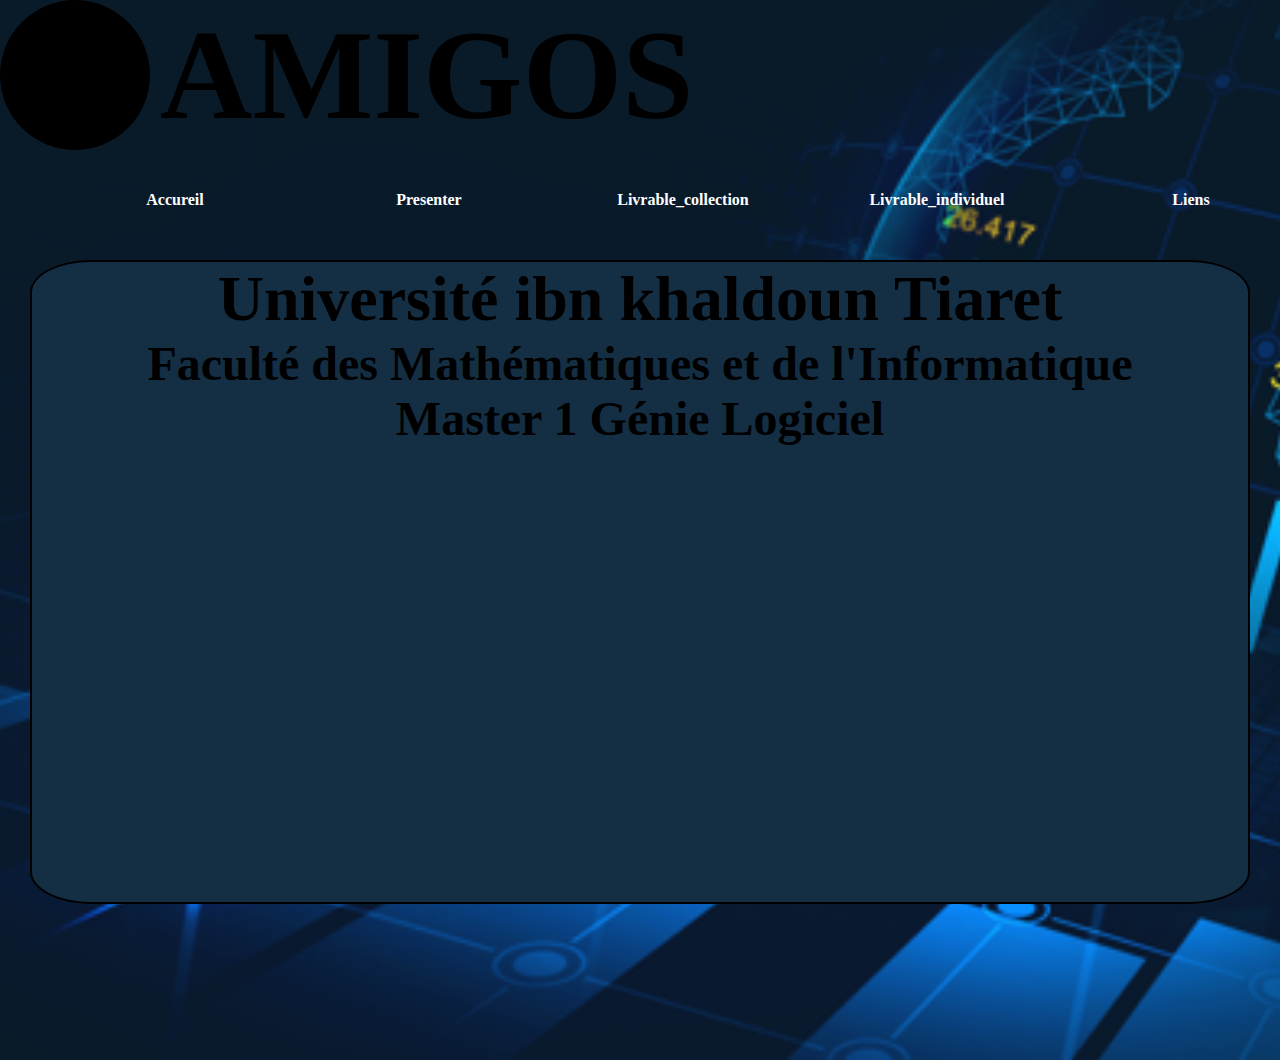
<file: index.html>
<!DOCTYPE html>
<html lang="en">
<head>
    <meta charset="UTF-8">
    <meta http-equiv="X-UA-Compatible" content="IE=edge">
    <meta name="viewport" content="width=device-width, initial-scale=1.0">
    <title>Document</title>
    <link rel="stylesheet" href="style.css">
</head>
<body id="body1">
    <div id="div1">
      <img src="logoFinAmigo.gif">
       <h1> AMIGOS </h1>
    </div>
    <div id="div2">
      <ul><li type="none"><a href="">Accureil</a></li></ul>
      <ul><li type="none"><a href="index2.html">Presenter</a></li></ul>
      <ul><li type="none"><a href="index4.html">Livrable_collection</a></li></ul>
      <ul><li type="none"><a href="index3.html">Livrable_individuel</a></li></ul>
      <ul><li type="none"><a href="index5.html">Liens</a></li></ul>
    </div>
    <div id="div3">
      <div id="div4"></div>
      <div id="div5">
        <h1>Université ibn khaldoun Tiaret</h1>
        <h2>Faculté des Mathématiques et de l'Informatique</h2>
        <h3>Master 1 Génie Logiciel</h3>
      </div>
    </div>
    

</body>
</html>
</file>
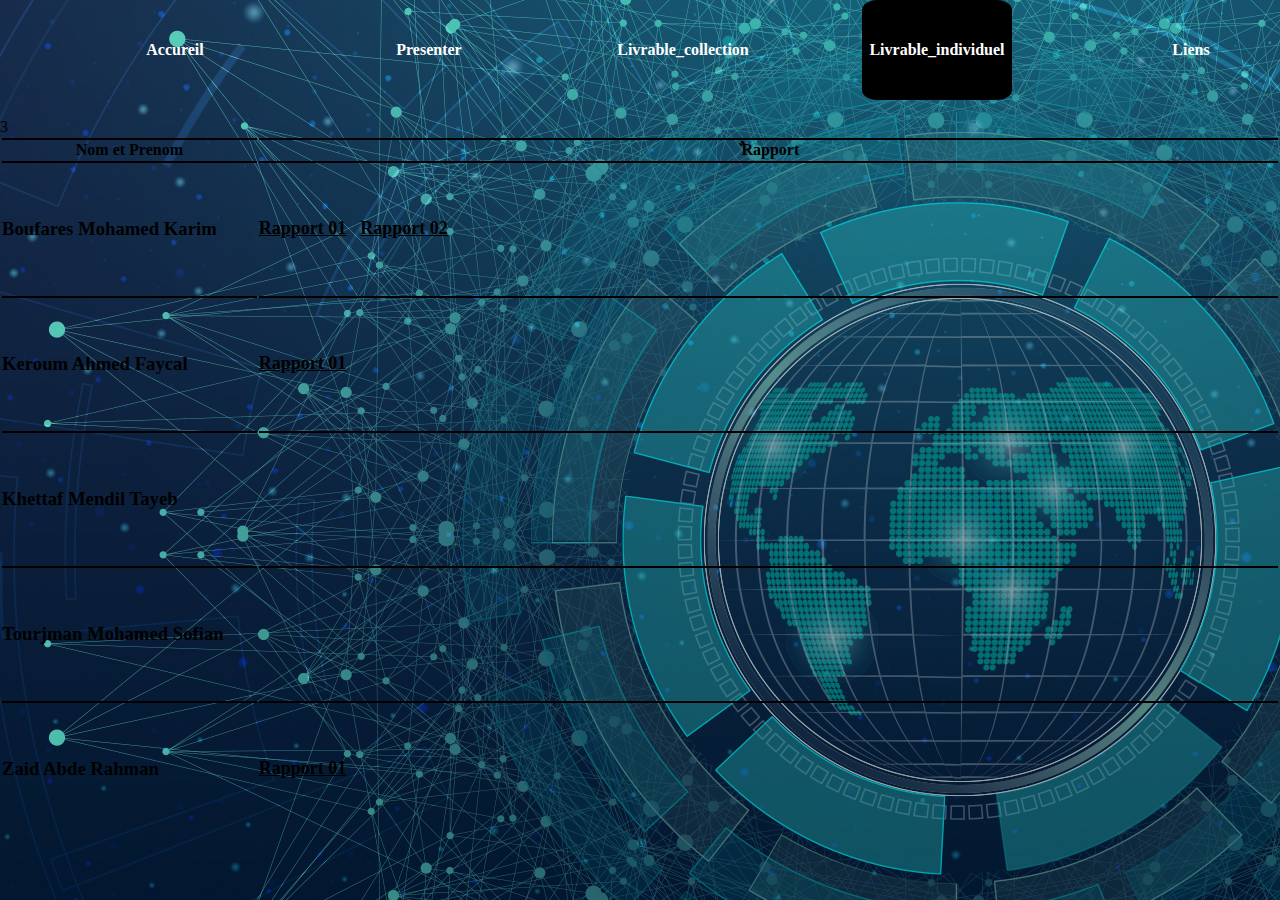
<file: index3.html>
<!DOCTYPE html>
<html lang="en">
<head>
    <meta charset="UTF-8">
    <meta http-equiv="X-UA-Compatible" content="IE=edge">
    <meta name="viewport" content="width=device-width, initial-scale=1.0">
    <title>Document</title>
    <link rel="stylesheet" href="style.css">
    <style>
        #pre{
           background-color: black;
           border-radius: 10%;
        }
       </style>
</head>
<body id="bodyt">
</div>
<div id="div2">
  <ul><li type="none"><a href="index.html">Accureil</a></li></ul>
  <ul><li type="none"><a href="index2.html">Presenter</a></li></ul>
  <ul><li type="none"><a href="index4.html">Livrable_collection</a></li></ul>
  <ul id="pre"><li type="none"><a href="index3.html">Livrable_individuel</a></li></ul>
  <ul><li type="none"><a href="index5.html">Liens</a></li></ul>
</div>
<br>
    <div id="divt2">
        <table>
            <thead>
                <tr>
                    <th id="tt1">Nom et Prenom</th>
                    <th id="tt2">ٌ Rapport</th>
                </tr>
            </thead>
            <tbody>
                <tr>3
                    <td id="tt1"><h3>Boufares Mohamed Karim</h3></td>
                    <td id="tt2"><h5><a href="Raport  Talend Open Studio.pdf">Rapport 01</a></h5>
                                 <h5><a href="Raport  schema-workbench.pdf">Rapport 02</a></h5>
                                 <h5><a href=""></a></h5>
                                 <h5><a href=""></a></h5></td>
                </tr>
                <tr>
                    <td id="tt1"><h3>Keroum Ahmed Faycal</h3></td>
                    <td id="tt2"><h5><a href="Raport Logo.pdf">Rapport 01</a></h5>
                        <h5><a href=""></a></h5>
                        <h5><a href=""></a></h5>
                        <h5><a href=""></a> </td>
                </tr>
                <tr>
                    <td id="tt1"><h3>Khettaf Mendil Tayeb </h3></td>
                    <td id="tt2"><h5><a href=""></a></h5>
                        <h5><a href=""></a></h5>
                        <h5><a href=""></a></h5>
                        <h5><a href=""></a></td>
                </tr>
                <tr>
                    <td id="tt1"><h3>Tourjman Mohamed Sofian</h3></td>
                    <td id="tt2"><h5><a href=""></a></h5>
                        <h5><a href=""></a></h5>
                        <h5><a href=""></a></h5>
                        <h5><a href=""></a></td>
                </tr>
                <tr>
                    <td id="tt1"><h3>Zaid Abde Rahman</h3></td>
                    <td id="tt2"><h5><a href="Raport  jasper server.pdf"> Rapport 01</a></h5>
                        <h5><a href=""></a></h5>
                        <h5><a href=""></a></h5>
                        <h5><a href=""></a></td>
                </tr>
              
            </tbody>
        </table>
    </div>
    
</body>
</html>
</file>
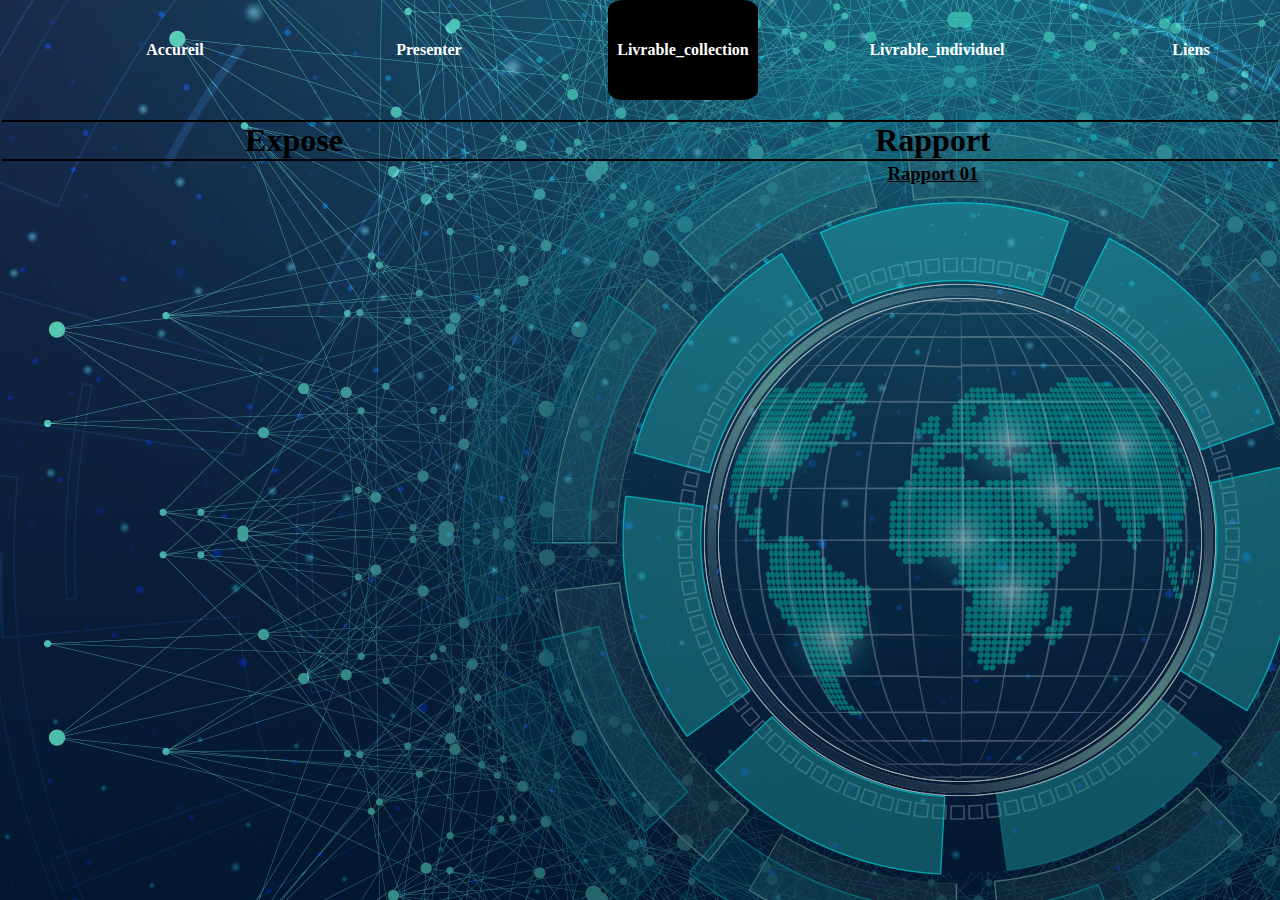
<file: index4.html>
<!DOCTYPE html>
<html lang="en">
<head>
    <meta charset="UTF-8">
    <meta http-equiv="X-UA-Compatible" content="IE=edge">
    <meta name="viewport" content="width=device-width, initial-scale=1.0">
    <title>Document</title>
    <link rel="stylesheet" href="style.css">
    <style>
        #pre{
           background-color: black;
           border-radius: 10%;
        }
       </style>
</head>
<body id="bodyf">

</div>
<div id="div2">
  <ul><li type="none"><a href="index.html">Accureil</a></li></ul>
  <ul><li type="none"><a href="index2.html">Presenter</a></li></ul>
  <ul  id="pre"><li type="none"><a href="index4.html">Livrable_collection</a></li></ul>
  <ul><li type="none"><a href="index3.html">Livrable_individuel</a></li></ul>
  <ul><li type="none"><a href="index5.html">Liens</a></li></ul>
</div>
<br>

    <div id="divf2">
        <table>
            <thead>
                <tr>
                    <th>Expose</th>
                    <th>Rapport</th>
                </tr>
            </thead>
            <tbody>
                <tr>
                    <td><h3><a href=""> </a></h3>
                        <h3><a href=""> </a></h3>
                        <h3><a href=""> </a></h3>
                        <h3><a href=""> </a></h3></td>
                    <td><h3><a href="Raport DATA CLEANNING.pdf"> Rapport 01</a></h3>
                        <h3><a href=""> </a></h3>
                        <h3><a href=""> </a></h3>
                        <h3><a href=""> </a></h3></td>
                </tr>
                
            </tbody>
        </table>
    </div>
</body>
</html>
</file>
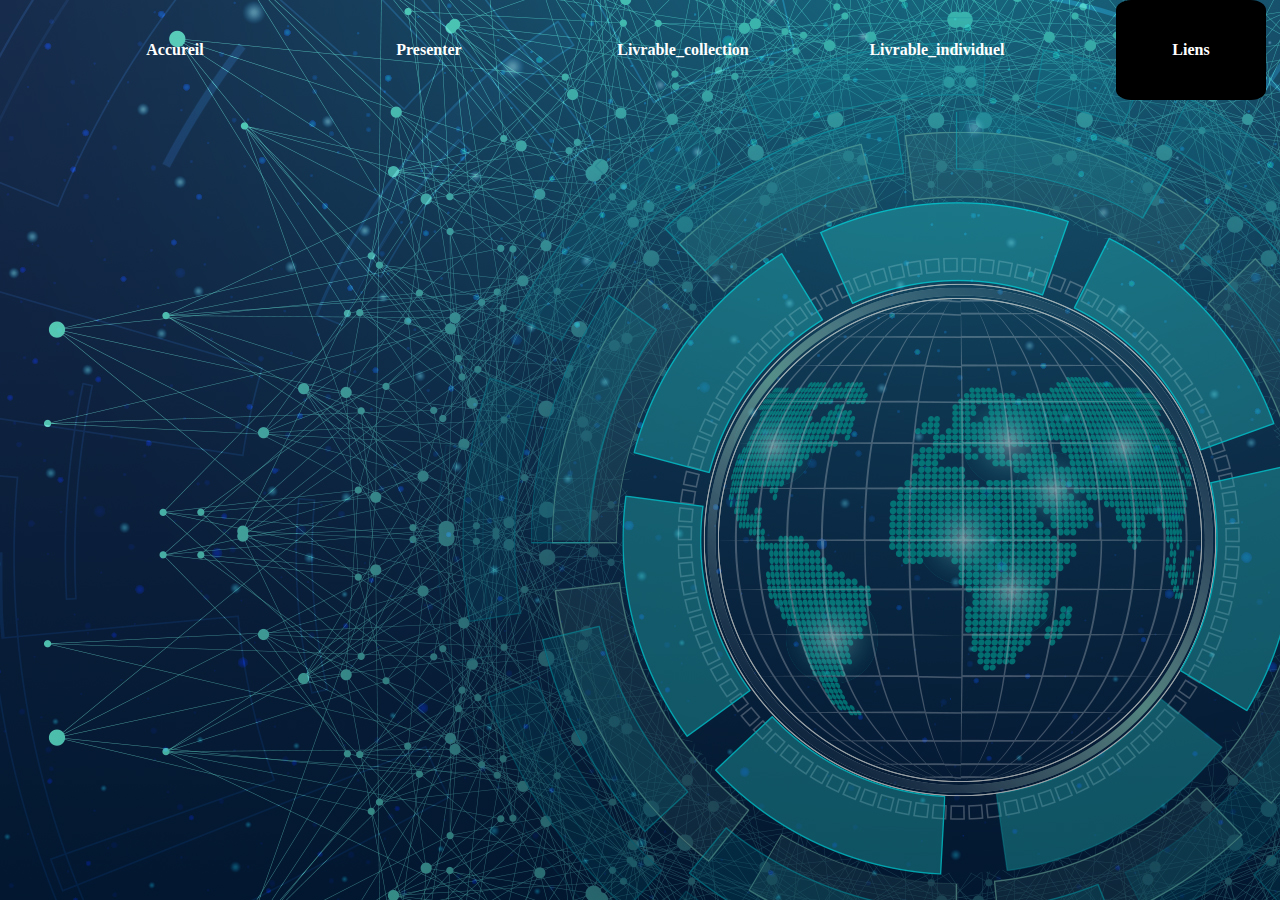
<file: index5.html>
<!DOCTYPE html>
<html lang="en">
<head>
    <meta charset="UTF-8">
    <meta http-equiv="X-UA-Compatible" content="IE=edge">
    <meta name="viewport" content="width=device-width, initial-scale=1.0">
    <title>Document</title>
    <link rel="stylesheet" href="style.css">
    <style>
        #pre{
           background-color: black;
           border-radius: 10%;
        }
       </style>
</head>
<body id="bodyc">
</div>
<div id="div2">
  <ul><li type="none"><a href="index.html">Accureil</a></li></ul>
  <ul><li type="none"><a href="index2.html">Presenter</a></li></ul>
  <ul><li type="none"><a href="index4.html">Livrable_collection</a></li></ul>
  <ul><li type="none"><a href="index3.html">Livrable_individuel</a></li></ul>
  <ul  id="pre"><li type="none"><a href="index5.html">Liens</a></li></ul>
</div>
    
</body>
</html>
</file>
<file: style.css>
*{
    margin: 0%;
    padding: 0%;
}
#body1{
    background-image: url(bb1.png);
    background-repeat: no-repeat;
    background-size: cover; 
}
#div1{
    height: 150px;
    width: 100%;
  /*  background-color: rgb(221, 90, 90);*/
  text-align: center;
}
#div1 img{
    height: 150px;
    width: 150px;
    border-radius: 50%;
    float: left;
     
    
}
#div1 h1{
    height: 100%;
    width: 20%;
    float: left;
    padding-left: 10px;
    line-height: 150px;
    font-size: 800%;
}
#div2{
    height: 100px;
    width: 100%;
 /*   background-color: rgb(184, 152, 93);*/
    border-radius: 10%;
}
#div2 ul{
    
    width: 150px;
    display: inline-block;
    line-height: 100px;
    margin-left: 100px;
    text-align: center;
}
#div2 a{
    text-decoration: none;
    color: white;
    display: inline-block;
    font-weight: bold;
    }
#div2 a:hover{
        background-color: white;
        color: black;
        height: 100%;
        width: 100%;
        border-radius: 10%;
    }
#div3{
    margin-top: 10px;
    width: 100%;
    height: 800px;
}
/*#div4{
    width: 20%;
    height: 100%;
    position: absolute;
    border: 2px solid black;
    margin: 0 0 0 10px;
    border-radius: 5%;
    background-color: rgb(20, 20, 63);
}*/
#div5{
    width: 95%;
    height: 80%;
    margin: 0 0 0 30px;
    border: 2px solid black;
    border-radius: 5%;
    background-color: rgb(20, 46, 68);
    text-align: center;
}
#div5 h1{
    font-size: 400%;
}
#div5 h2{
    font-size: 300%;
}
#div5 h3{
    font-size: 300%;
}
/**********************site person********************/
#bodyd{
   background-image: url(bbb.webp);
}
#divd1{
    width: 100%;
    height: 100px;
}
#divd1 a{
    line-height: 100px;
    margin-left: 100px;
    color: black;
}
#divd7{
    width: 100%;
    height: 500px;
}
#divd2{
    width: 300px;
    height: 400px;
    background-color: rgb(18, 31, 58);
    border-radius: 5%;
    border: 1px solid black;
    position: absolute;
    display: inline;
    margin: 0 0 0 50px;
    text-align: center;
}
#divd2 img{
    width: 50%;
    height: 100px;
    border-radius: 50%;
}
#divd2 h3{
    width: 100%;
    height: 50px;
}
#divd2 p{
    width: 100%;
    height: 350px;
}
#divd3{
    width: 300px;
    height: 400px;
    background-color: rgb(18, 31, 58);
    border-radius: 5%;
    border: 1px solid black;
    position: absolute;
    display: inline;
    margin: 0 0 0 450px;
    text-align: center;
}
#divd3 img{
    width: 50%;
    height: 100px;
    border-radius: 50%;
}
#divd3 h3{
    width: 100%;
    height: 50px;
}
#divd3 p{
    width: 100%;
    height: 350px;
}
#divd4{
    width: 300px;
    height: 400px;
    background-color: rgb(18, 31, 58);
    border-radius: 5%;
    border: 1px solid black;
    position: absolute;
    display: inline;
    margin: 0 0 0 850px;
    text-align: center;
}
#divd4 img{
    width: 50%;
    height: 100px;
    border-radius: 50%;
}
#divd4 h3{
    width: 100%;
    height: 50px;
}
#divd4 p{
    width: 100%;
    height: 350px;
}
#divd8{
    width: 100%;
    height: 500px;
}
#divd5{
    width: 300px;
    height: 400px;
    background-color: rgb(18, 31, 58);
    border-radius: 5%;
    border: 1px solid black;
    position: absolute;
    display: inline;
    margin: 0 0 0 200px;
    text-align: center;
}
#divd5 img{
    width: 50%;
    height: 100px;
    border-radius: 50%;
}
#divd5 h3{
    width: 100%;
    height: 50px;
}
#divd5 p{
    width: 100%;
    height: 350px;
}
#divd6{
    width: 300px;
    height: 400px;
    background-color: rgb(18, 31, 58);
    border-radius: 5%;
    border: 1px solid black;
    position: absolute;
    display: inline;
    margin: 0 0 0 650px;
    text-align: center;
}
#divd6 img{
    width: 50%;
    height: 100px;
    border-radius: 50%;
}
#divd6 h{
    width: 100%;
    height: 50px;
}
#divd6 p{
    width: 100%;
    height: 350px;
}

/**********************liviration individule********************/
#bodyt{
    background-image: url(bii.jpg);
}
#divt1{
    width: 100%;
    height: 100px;
}
#divt1 a{
    line-height: 100px;
    margin-left: 100px;
    color: black;
}
#divt2{
    width: 100%;
    height: 700px;
 
}
#divt2 table{
    width: 100%;
    height: 700px;
}
#divt2 table{
    width: 100%;
    height: 700px;
}
#tt1{
    width: 20%;
    border-top: 2px solid black;
}
#tt2{
    border-top: 2px solid black;
}
#divt2 table h5{
    display: inline;
 
}
#divt2 table a{
    font-size: large;
    color: black;
    padding-right: 10px;
}

/**********************liviration collection********************/
#bodyf{
    background-image: url(bii.jpg);
}
#divf1{
    width: 100%;
    height: 100px;
}
#divf2{
    width: 100%;
    height: 500px;
    text-align: center;
}
#divf2 table{
    width: 100%;
  
}
#divf2 table th{
    font-size: 200%;
    border-bottom: 2px solid black;
    border-top: 2px solid black;
}
#divf2 table a{
   color: black;
}
/**********************lien**************************/
#bodyc{
    background-image: url(bii.jpg);
}
#divc1{
    width: 100%;
    height: 100px;
}
</file>
